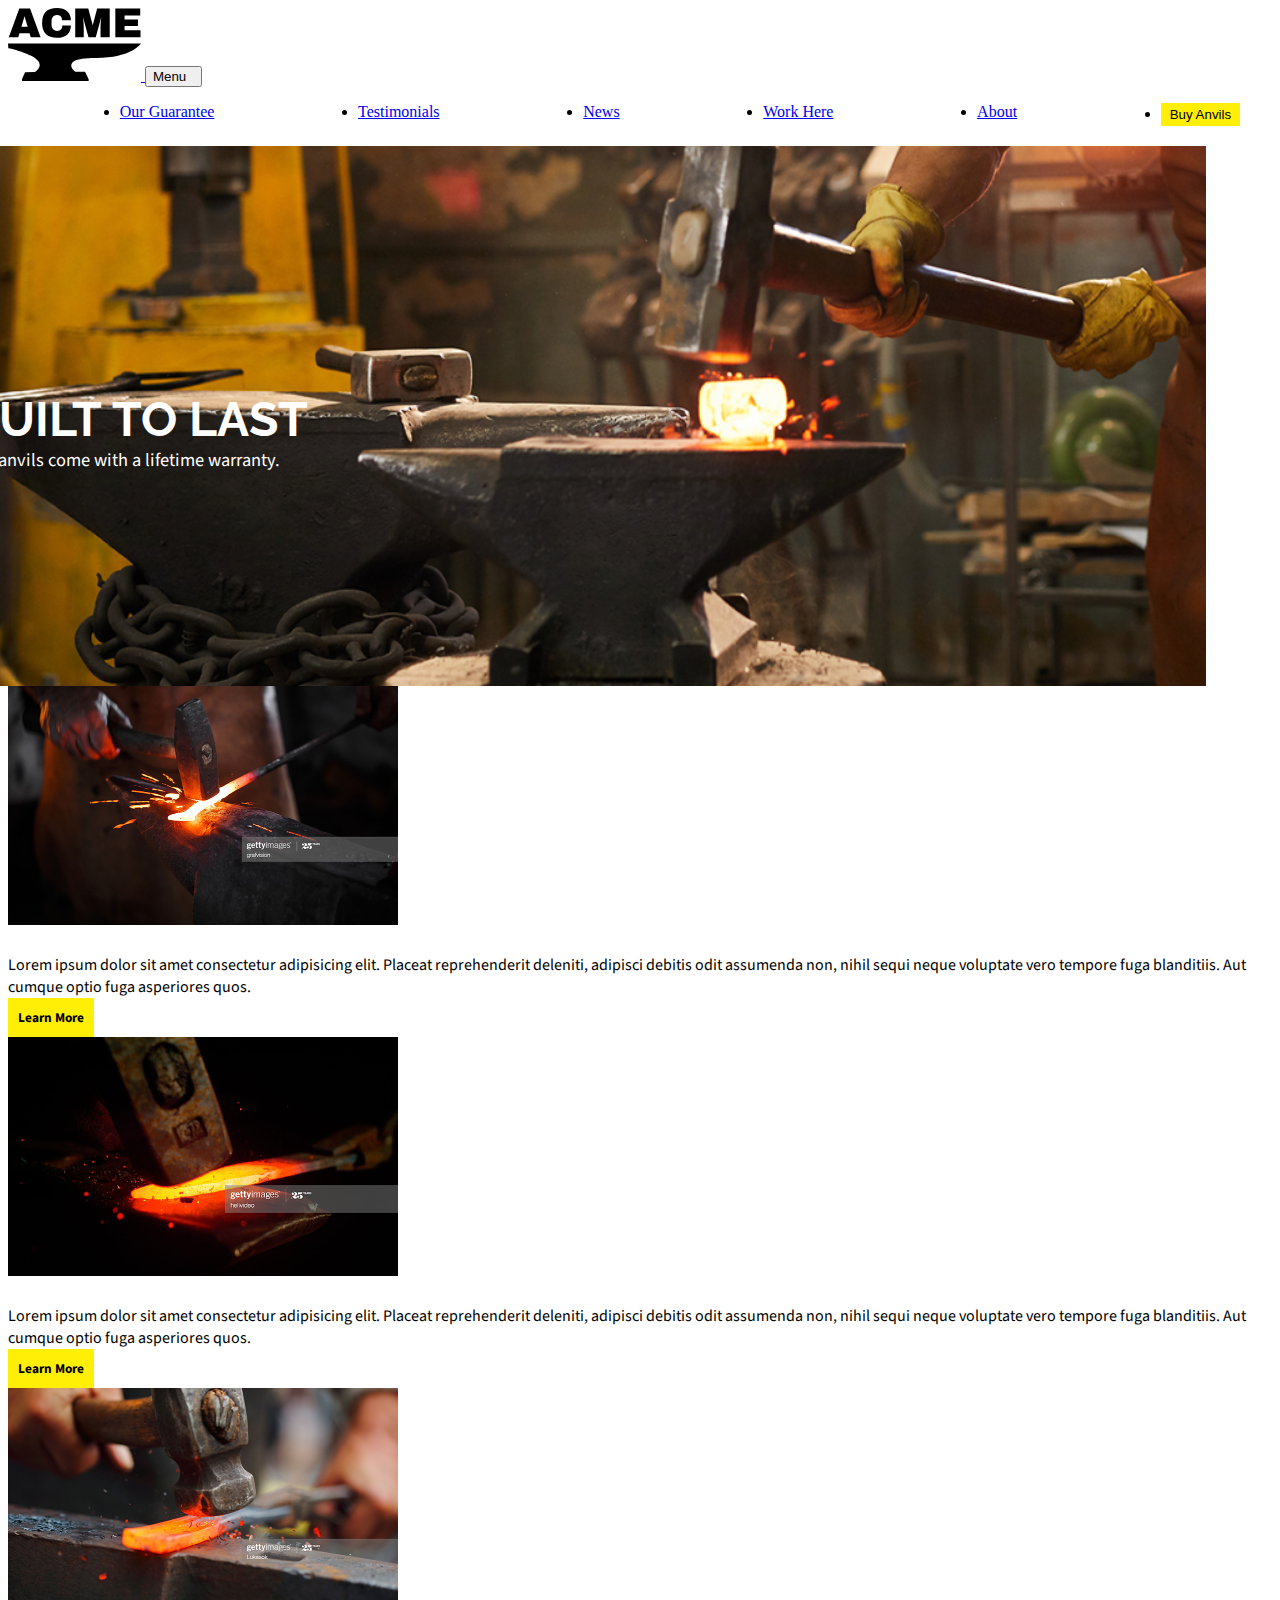
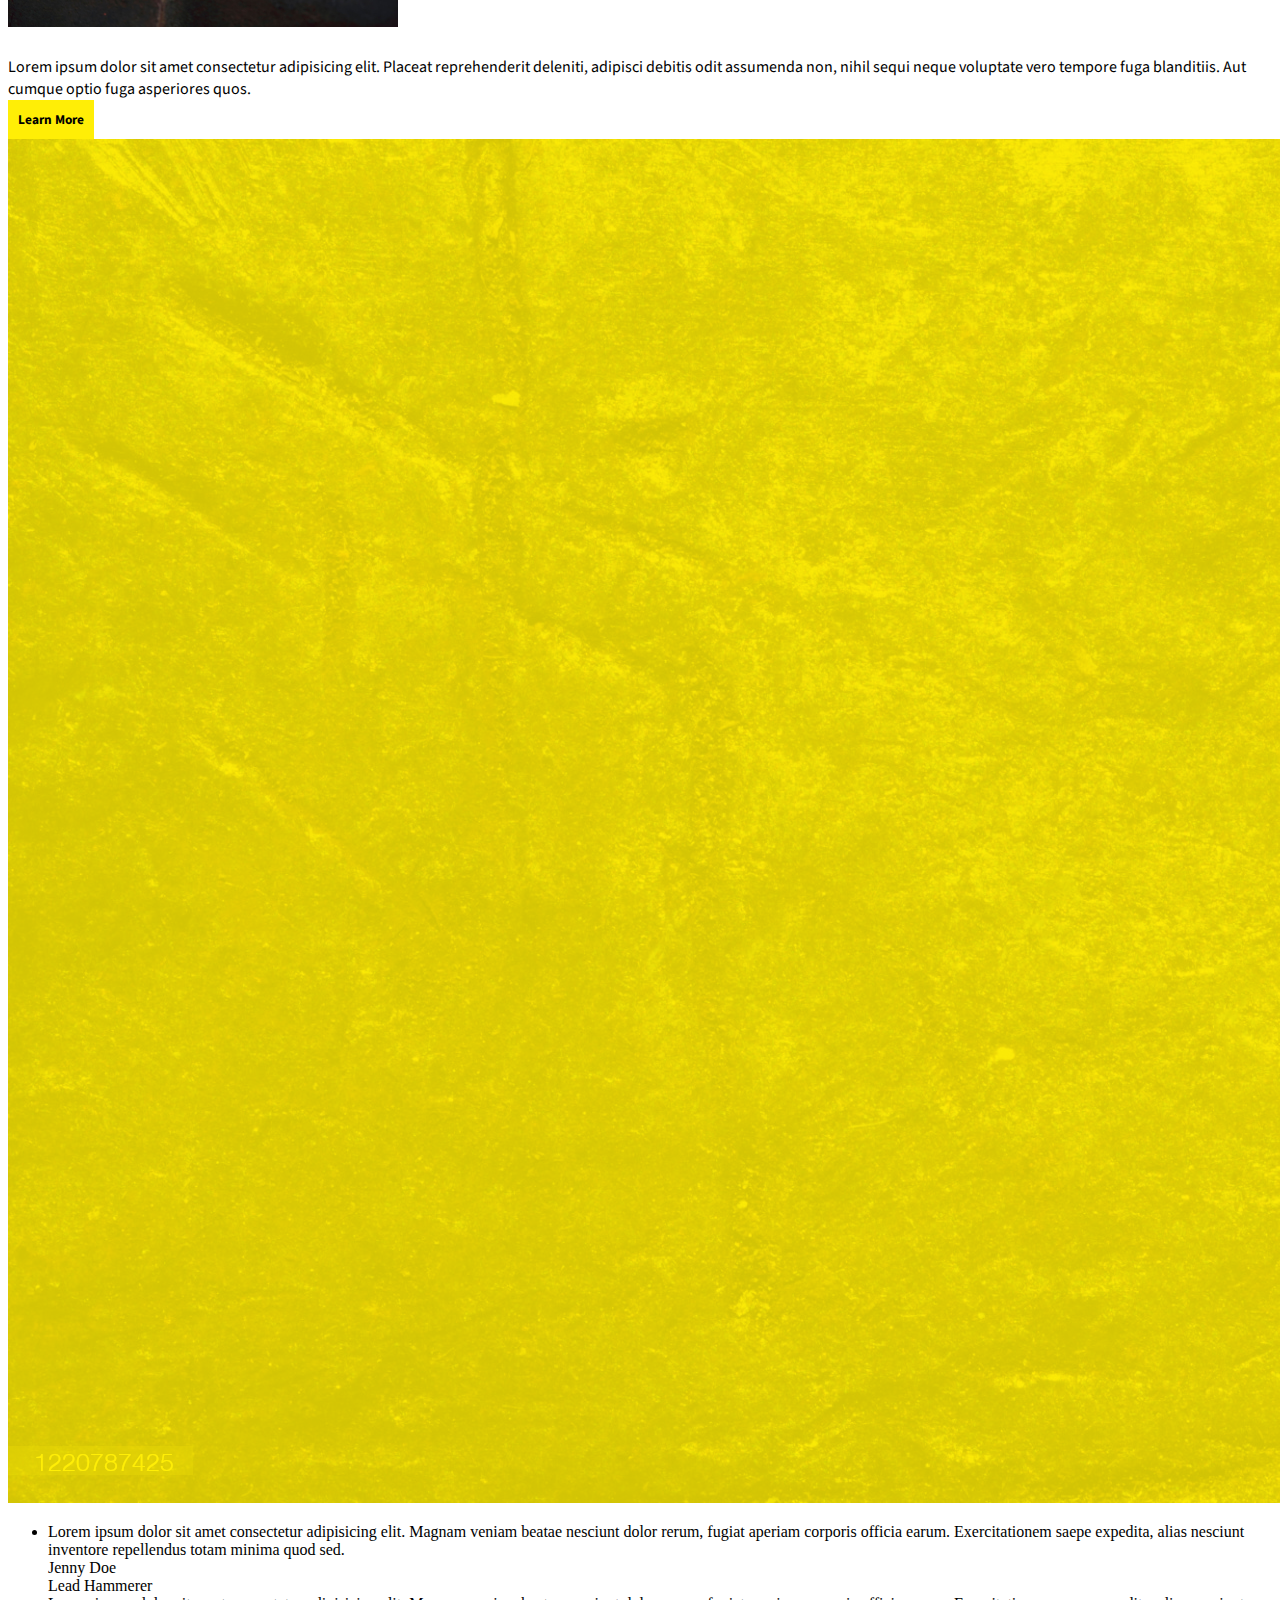
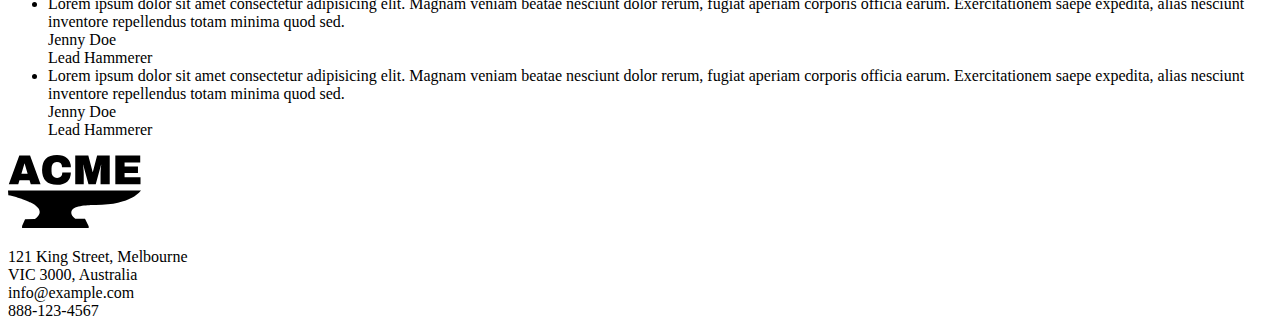
<file: index.html>
<!DOCTYPE html>
<html lang="en">
  <head>
    <meta charset="UTF-8">
    <meta http-equiv="X-UA-Compatible" content="IE=edge">
    <meta name="viewport" content="width=device-width, initial-scale=1.0">
    <!-- Google Fonts-->
    <link rel="preconnect" href="https://fonts.googleapis.com">
    <link rel="preconnect" href="https://fonts.gstatic.com" crossorigin>
    <link href="https://fonts.googleapis.com/css2?family=Raleway:wght@700&family=Source+Sans+Pro:wght@400;600&display=swap" rel="stylesheet">
    <link rel="stylesheet" href="css/style.css" />
    <title>Acme - Built to Last</title>
    <link href="https://cdn.jsdelivr.net/npm/bootstrap@5.2.0/dist/css/bootstrap.min.css" rel="stylesheet" integrity="sha384-gH2yIJqKdNHPEq0n4Mqa/HGKIhSkIHeL5AyhkYV8i59U5AR6csBvApHHNl/vI1Bx" crossorigin="anonymous">
  </head>
  <body>
    <div class="container main-container">
      <nav class="navbar navbar-expand-lg">
        <div class="container-fluid">
          <a class="navbar-brand" href="#">
            <img src="images/Group_3.svg" alt="acme_logo">
          </a>
          <button class="navbar-toggler main-nav-toggle" type="button" data-bs-toggle="collapse" data-bs-target="#navbarSupportedContent" aria-controls="navbarSupportedContent" aria-expanded="false" aria-label="Toggle navigation">
            <span class="d-inline-sm d-inline-md d-lg-none d-xl-none d-xxl-none">Menu&nbsp;&nbsp;</span>
            <span class="navbar-toggler-icon"></span>
          </button>
          <div class="collapse navbar-collapse" id="navbarSupportedContent">
            <ul class="navbar-nav me-auto mb-2 mb-lg-0 navbar-items">
              <li class="nav-item">
                <a class="nav-link" href="#">Our Guarantee</a>
              </li>
              <li class="nav-item">
                <a class="nav-link" href="#">Testimonials</a>
              </li>
              <li class="nav-item">
                <a class="nav-link" href="#">News</a>
              </li>
              <li class="nav-item">
                <a class="nav-link" href="#">Work Here</a>
              </li>
              <li class="nav-item">
                <a class="nav-link" href="#">About</a>
              </li>
              <li class="nav-item">
                <button class="btn btn-sm rounded-3 button-in-nav" type="button">Buy Anvils</button>
              </li>
            </ul>
          </div>
        </div>
      </nav>
    
      <div class="home-page-hero-image mb-3">
        <div class="home-page-hero-text-container">
          <div class="home-page-hero-heading">Built to Last</div>
          <div class="home-page-hero-subheading">Our anvils come with a lifetime warranty.</div>
        </div>
      </div>

      <div class="values-mid-section-container d-flex p-4 container justify-content-around">
        <!-- Card One Starts-->
        <div id="guarantee-card" class="mid-section-cards px-3">
          <div>
            <img src="images/Mask_Group_2.png">
          </div>
          <div class="values-heading">Our Guarantee</div>
          <div class="values-copy m-2 pe-5 pb-4">
            Lorem ipsum dolor sit amet consectetur adipisicing elit. Placeat reprehenderit deleniti, adipisci debitis odit assumenda non, nihil sequi neque voluptate vero tempore fuga blanditiis. Aut cumque optio fuga asperiores quos.
          </div>
          <div class="m-2 pb-4">
            <button type="button" class="btn values-learn-more-btn rounded-3">Learn More</button>
          </div>
        </div>
        <!-- Card One Ends -->

        <!-- Card Two Starts-->
        <div class="mid-section-cards px-3" id="promise-card">
          <div>
            <img src="images/Mask_Group_4.png">
          </div>
          <div class="values-heading">Our Promise</div>
          <div class="values-copy m-2 pe-5 pb-4">
            Lorem ipsum dolor sit amet consectetur adipisicing elit. Placeat reprehenderit deleniti, adipisci debitis odit assumenda non, nihil sequi neque voluptate vero tempore fuga blanditiis. Aut cumque optio fuga asperiores quos.
          </div>
          <div class="m-2 pb-4">
            <button type="button" class="btn values-learn-more-btn rounded-3">Learn More</button>
          </div>
        </div>
        <!-- Card Two Ends -->

        <!-- Card Three Starts-->
        <div class="mid-section-cards px-3" id="assurance-card">
          <div>
            <img src="images/Mask_Group_3.png">
          </div>
          <div class="values-heading">Our Assurance</div>
          <div class="values-copy m-2 pe-5 pb-4">
            Lorem ipsum dolor sit amet consectetur adipisicing elit. Placeat reprehenderit deleniti, adipisci debitis odit assumenda non, nihil sequi neque voluptate vero tempore fuga blanditiis. Aut cumque optio fuga asperiores quos.
          </div>
          <div class="m-2 pb-4">
            <button type="button" class="btn values-learn-more-btn rounded-3">Learn More</button>
          </div>
        </div>
        <!-- Card Three Ends -->
      </div>

      <div class="testimonials-background-section">
        <img src="/images/Image_5.png" />
        <div class="testimonials-section">
          <ul class="d-flex">
            <li>
              <div class="testimonials-copy">
                Lorem ipsum dolor sit amet consectetur adipisicing elit. Magnam veniam beatae nesciunt dolor rerum, fugiat aperiam corporis officia earum. Exercitationem saepe expedita, alias nesciunt inventore repellendus totam minima quod sed.
              </div>
              <div class="testimonials-author">Jenny Doe</div>
              <div class="testimonials-title">Lead Hammerer</div>
            </li>
            <li>
              <div class="testimonials-copy">
                Lorem ipsum dolor sit amet consectetur adipisicing elit. Magnam veniam beatae nesciunt dolor rerum, fugiat aperiam corporis officia earum. Exercitationem saepe expedita, alias nesciunt inventore repellendus totam minima quod sed.
              </div>
              <div class="testimonials-author">Jenny Doe</div>
              <div class="testimonials-title">Lead Hammerer</div>
            </li>
            <li>
              <div class="testimonials-copy">
                Lorem ipsum dolor sit amet consectetur adipisicing elit. Magnam veniam beatae nesciunt dolor rerum, fugiat aperiam corporis officia earum. Exercitationem saepe expedita, alias nesciunt inventore repellendus totam minima quod sed.
              </div>
              <div class="testimonials-author">Jenny Doe</div>
              <div class="testimonials-title">Lead Hammerer</div>
            </li>
          </ul>
        </div>
      </div>
    </div>

    <footer>
      <div class="footer-logo">
        <img src="/images/Group_3.svg" class="filter-white-logo" alt="">
      </div>
      <div class="footer-contact-info">
        <p>
          121 King Street, Melbourne<br>
          VIC 3000, Australia<br>
          <span id="footer-content-info-yellow">
          info@example.com<br>
          888-123-4567<br>
          </p>
        </span>
      </div>
    </footer>

      <!-- jQuery -->
    <script src="https://ajax.googleapis.com/ajax/libs/jquery/3.6.0/jquery.min.js"></script>
    <script src="https://cdn.jsdelivr.net/npm/bootstrap@5.2.0/dist/js/bootstrap.bundle.min.js" integrity="sha384-A3rJD856KowSb7dwlZdYEkO39Gagi7vIsF0jrRAoQmDKKtQBHUuLZ9AsSv4jD4Xa" crossorigin="anonymous"></script>
    <script src="js/scripts.js"></script>
  </body>
</html>
</file>
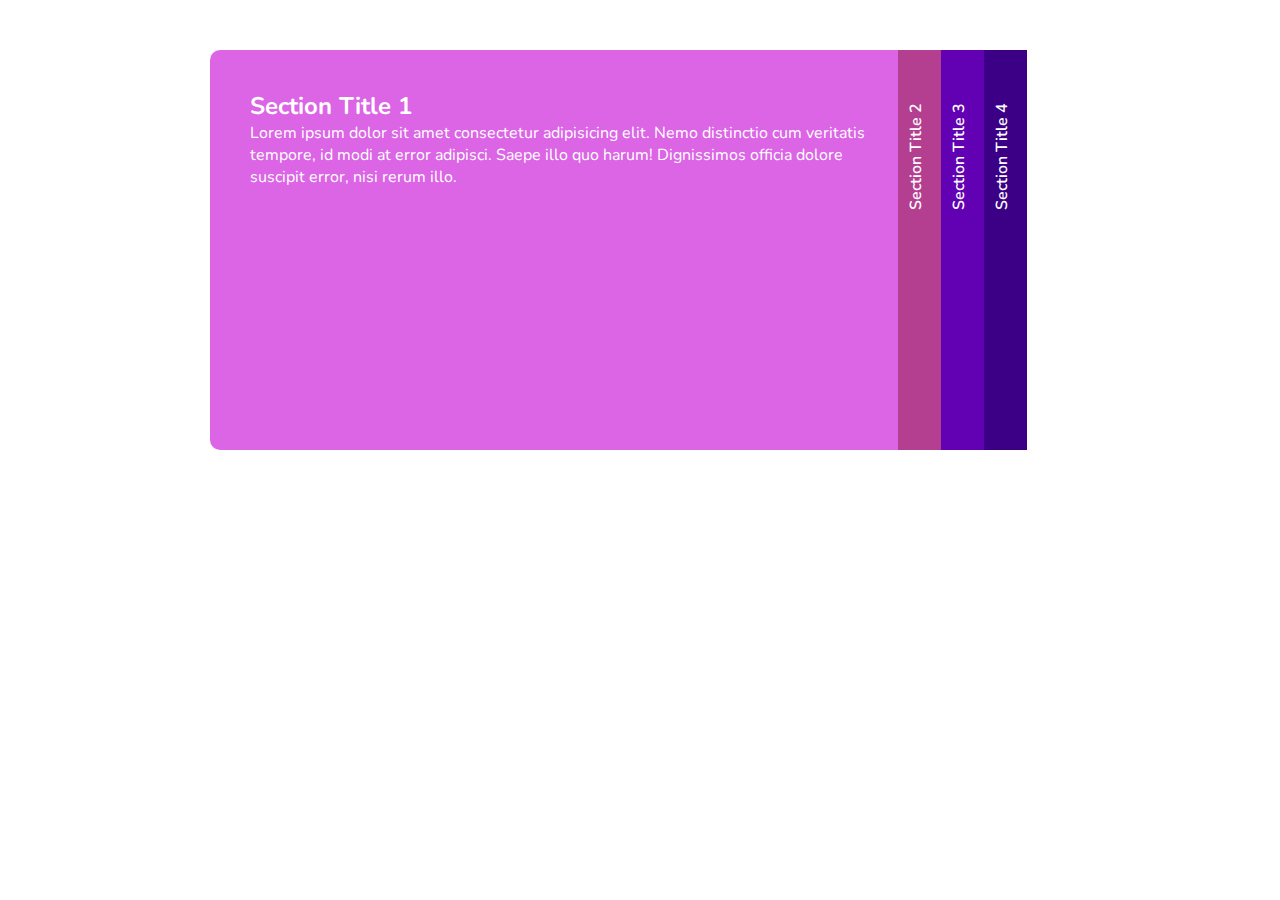
<file: accordion.html>
<!DOCTYPE html>
<html lang="en">
  <head>
    <meta charset="UTF-8" />
    <meta http-equiv="X-UA-Compatible" content="IE=edge" />
    <meta name="viewport" content="width=device-width, initial-scale=1.0" />
    <link rel="preconnect" href="https://fonts.googleapis.com" />
    <link rel="preconnect" href="https://fonts.gstatic.com" crossorigin />
    <link
      href="https://fonts.googleapis.com/css2?family=Nunito:wght@200;600&display=swap"
      rel="stylesheet"
    />
    <link rel="stylesheet" href="css/accordion-styles.css" />
    <title>Accordion</title>
  </head>
  <body>
    <div class="container">
      <div class="container-slides">
        <ul class="slides">
          <li class="slide active brand1">
            <a href="#" class="action">
              <span>Section Title 1</span>
            </a>
            <div class="slide-content">
              <h2>Section Title 1</h2>
              <p>
                Lorem ipsum dolor sit amet consectetur adipisicing elit. Nemo
                distinctio cum veritatis tempore, id modi at error adipisci.
                Saepe illo quo harum! Dignissimos officia dolore suscipit error,
                nisi rerum illo.
              </p>
            </div>
          </li>
          <li class="slide brand2">
            <a href="#" class="action">
              <span>Section Title 2</span>
            </a>
            <div class="slide-content">
              <h2>Section Title 2</h2>
              <p>
                Lorem ipsum dolor sit amet consectetur adipisicing elit. Nemo
                distinctio cum veritatis tempore, id modi at error adipisci.
                Saepe illo quo harum! Dignissimos officia dolore suscipit error,
                nisi rerum illo.
              </p>
            </div>
          </li>
          <li class="slide brand3">
            <a href="#" class="action">
              <span>Section Title 3</span>
            </a>
            <div class="slide-content">
              <h2>Section Title 3</h2>
              <p>
                Lorem ipsum dolor sit amet consectetur adipisicing elit. Nemo
                distinctio cum veritatis tempore, id modi at error adipisci.
                Saepe illo quo harum! Dignissimos officia dolore suscipit error,
                nisi rerum illo.
              </p>
            </div>
          </li>
          <li class="slide brand4">
            <a href="#" class="action">
              <span>Section Title 4</span>
            </a>
            <div class="slide-content">
              <h2>Section Title 4</h2>
              <p>
                Lorem ipsum dolor sit amet consectetur adipisicing elit. Nemo
                distinctio cum veritatis tempore, id modi at error adipisci.
                Saepe illo quo harum! Dignissimos officia dolore suscipit error,
                nisi rerum illo.
              </p>
            </div>
          </li>
        </ul>
      </div>
    </div>

    <!-- jQuery -->
    <script src="https://ajax.googleapis.com/ajax/libs/jquery/3.6.0/jquery.min.js"></script>
    <script src="js/scripts.js"></script>
  </body>
</html>
</file>
<file: css/style.css>
:root {
  --white: #fff;
  --black: #000;
  --yellow: #ffee06;
  --raleway: "Raleway", sans-serif;
  --source-sans: "Source Sans Pro", sans-serif;
  --regular: 400;
  --semibold: 600;
  --bold: 700;
}

.navbar-items {
  display: flex;
  flex-wrap: nowrap;
  justify-content: space-around;
  width: 100%;
}

button.button-in-nav {
  border: var(--yellow) solid;
  background-color: var(--yellow);
}

.home-page-hero-image {
  opacity: 1;
  width: 100vw;
  height: 60vh;
  /* margin-left: -120px !important; */
  left: -82px;
  position: relative;
  /* margin: 0 auto; */
  background-image: url("/images/Mask_Group_1.png");
  background-repeat: no-repeat;
  background-position: left center;
  background-size: cover;
  margin-top: 20px;
}

.home-page-hero-heading {
  text-align: left;
  font-family: var(--raleway);
  font-weight: var(--bold);
  font-size: 3rem;
  text-transform: uppercase;
  color: var(--white);
  top: 245px;
  left: 40px;
  position: relative;
}

.home-page-hero-subheading {
  text-align: left;
  font-family: var(--source-sans);
  font-weight: var(--normal);
  font-size: 1.15rem;
  color: var(--white);
  top: 245px;
  left: 40px;
  position: relative;
}

/* .home-page-hero-heading {
  text-align: left;
  font-family: var(--raleway);
  font-weight: var(--bold);
  font-size: 1.5rem;
  text-transform: uppercase;
}

.home-page-hero-subheading {
  text-align: left;
  font-family: var(--source-sans);
  font-weight: var(--normal);
  font-size: 1.3rem;
} */

.values-heading {
  text-align: left;
  font-family: var(--raleway);
  font-weight: var(--bold);
  text-transform: uppercase;
  font-size: 1.3rem;
  letter-spacing: 1.1px;
  color: var(--white);
}

.values-copy {
  text-align: left;
  font-family: var(--source-sans);
  font-weight: var(--normal);
  font-size: 1rem;
}

button.values-learn-more-btn {
  background-color: var(--yellow);
  border: var(--yellow);
  font-family: var(--source-sans);
  font-weight: var(--bold);
  padding: 10px 10px;
}



/* media queries */
/* mobile */

@media only screen and (max-width: 576px) {
  #acme_logo {
    width: 40%;
    margin-left: 10px;
  }

  button.main-nav-toggle {
    background: var(--yellow);
    border: none;
    font-family: var(--source-sans);
    font-weight: var(--normal);
    font-size: 0.85;
    text-transform: uppercase;
  }

  button.main-nav-toggle {
    border: none;
  }

  .home-page-hero-image {
    opacity: 1;
    width: 100vw;
    height: 30vh;
    margin-left: -12px;
    background-image: url("/images/Mask_Group_1.png");
    background-repeat: no-repeat;
    background-position: left center;
    background-size: cover;
    margin-top: 20px;
  }

  .home-page-hero-heading {
    text-align: center;
    font-family: var(--raleway);
    font-weight: var(--bold);
    font-size: 2rem;
    text-transform: uppercase;
    color: var(--white);
    top: 130px;
    position: relative;
  }

  .home-page-hero-subheading {
    text-align: center;
    font-family: var(--source-sans);
    font-weight: var(--normal);
    font-size: 1.25rem;
    color: var(--white);
    top: 120px;
    position: relative;
  }

  #guarantee-card {
    opacity: 1;
    width: 80vw;
    height: 30vh;
    margin: 0 auto;
    background-image: url("/images/Mask_Group_2.png");
    background-repeat: no-repeat;
    background-position: center center;
    background-size: cover;
  }

  #guarantee-card .values-heading {
    top: 160px;
    left: 20px;
    position: relative;
    /* z-index: 0; */
  }

  #guarantee-card .values-copy {
    top: 210px;
    left: 0;
    position: relative;
    margin-bottom: 30px;
  }

  #guarantee-card .button-container {
    top: 200px;
    left: 0;
    position: relative;
  }

  /* remove other cards on mobile */
  #promise-card,
  #assurance-card {
    display: none;
  }

  .testimonials-background-section {
    position: relative;
    z-index: 0;
    top: 225px;
  }

  .testimonials-background-section img {
    width: 100vw;
    height: 50vh;
    margin-left: -12.5px;
  }

  .testimonials-section {
    position: relative;
    z-index: 1;
    top: -375px;
  }

  .testimonials-author {
    text-align: center;
    font-family: var(--source-sans);
    font-weight: var(--normal);
    font-size: 1.3rem;
  }

  .testimonials-title {
    text-align: center;
    font-family: var(--source-sans);
    font-weight: var(--normal);
    font-size: 1rem;
  }

  footer {
    background-color: var(--black);
    padding: 50px;
    position: relative;
    top: -310px;
    z-index: 0;
  }

  .footer-logo {
    text-align: center;
    margin-bottom: 35px;
  }

  .filter-white-logo {
    filter: invert(100%) sepia(4%) saturate(7476%) hue-rotate(132deg) brightness(115%) contrast(102%);
  }

  .footer-contact-info {
    text-align: center;
    font-family: var(--source-sans);
    font-family: var(--normal);
    font-size: 1rem;
    color: var(--white);
  }

  #footer-content-info-yellow {
    color: var(--yellow);
  }
}
</file>
<file: css/accordion-styles.css>
* {
  padding: 0;
  margin: 0;
  box-sizing: border-box;
  font-family: "Nunito", sans-serif;
}

.container {
  max-width: 900px;
  margin: 50px auto;
  padding: 0 20px;
}

.slides {
  width: 100%;
  display: flex;
  border-radius: 10px;
  overflow: hidden;
}

.slide {
  list-style-type: none;
  min-height: 400px;
  width: 5%;
  overflow: hidden;

  transition: all 500ms linear;
}

/* colors slides */
.brand1 {
  background-color: #db65e5;
}

.brand2 {
  background-color: #b43e8f;
}

.brand3 {
  background-color: #6200b3;
}

.brand4 {
  background-color: #3b0086;
}

.slide a.action {
  display: block;
  height: 100%;
  position: relative;
}

.slide a.action span {
  font-weight: 600;
  color: #fff;
  transform: rotate(270deg);
  position: absolute;
  top: 10%;
  width: 140px;
  left: -30%;
  height: 100px;
}

.slide-content {
  display: block;
  width: 710px;
  padding: 40px;
  color: #fff;
}

.active {
  width: 80%;
}

.active a.action {
  display: none;
}

/* responsive style */
@media (max-width: 480px) {
  .slides {
    display: initial;
  }

  .slide {
    width: 100% !important;
    /* !imporant; */
    margin-bottom: 15px;
    height: auto;
    border-radius: 10px;
  }

  .slide-content {
    width: 100% !important;
    /* !important; */
    padding: 25px;
    font-size: 95%;
  }
}
</file>
